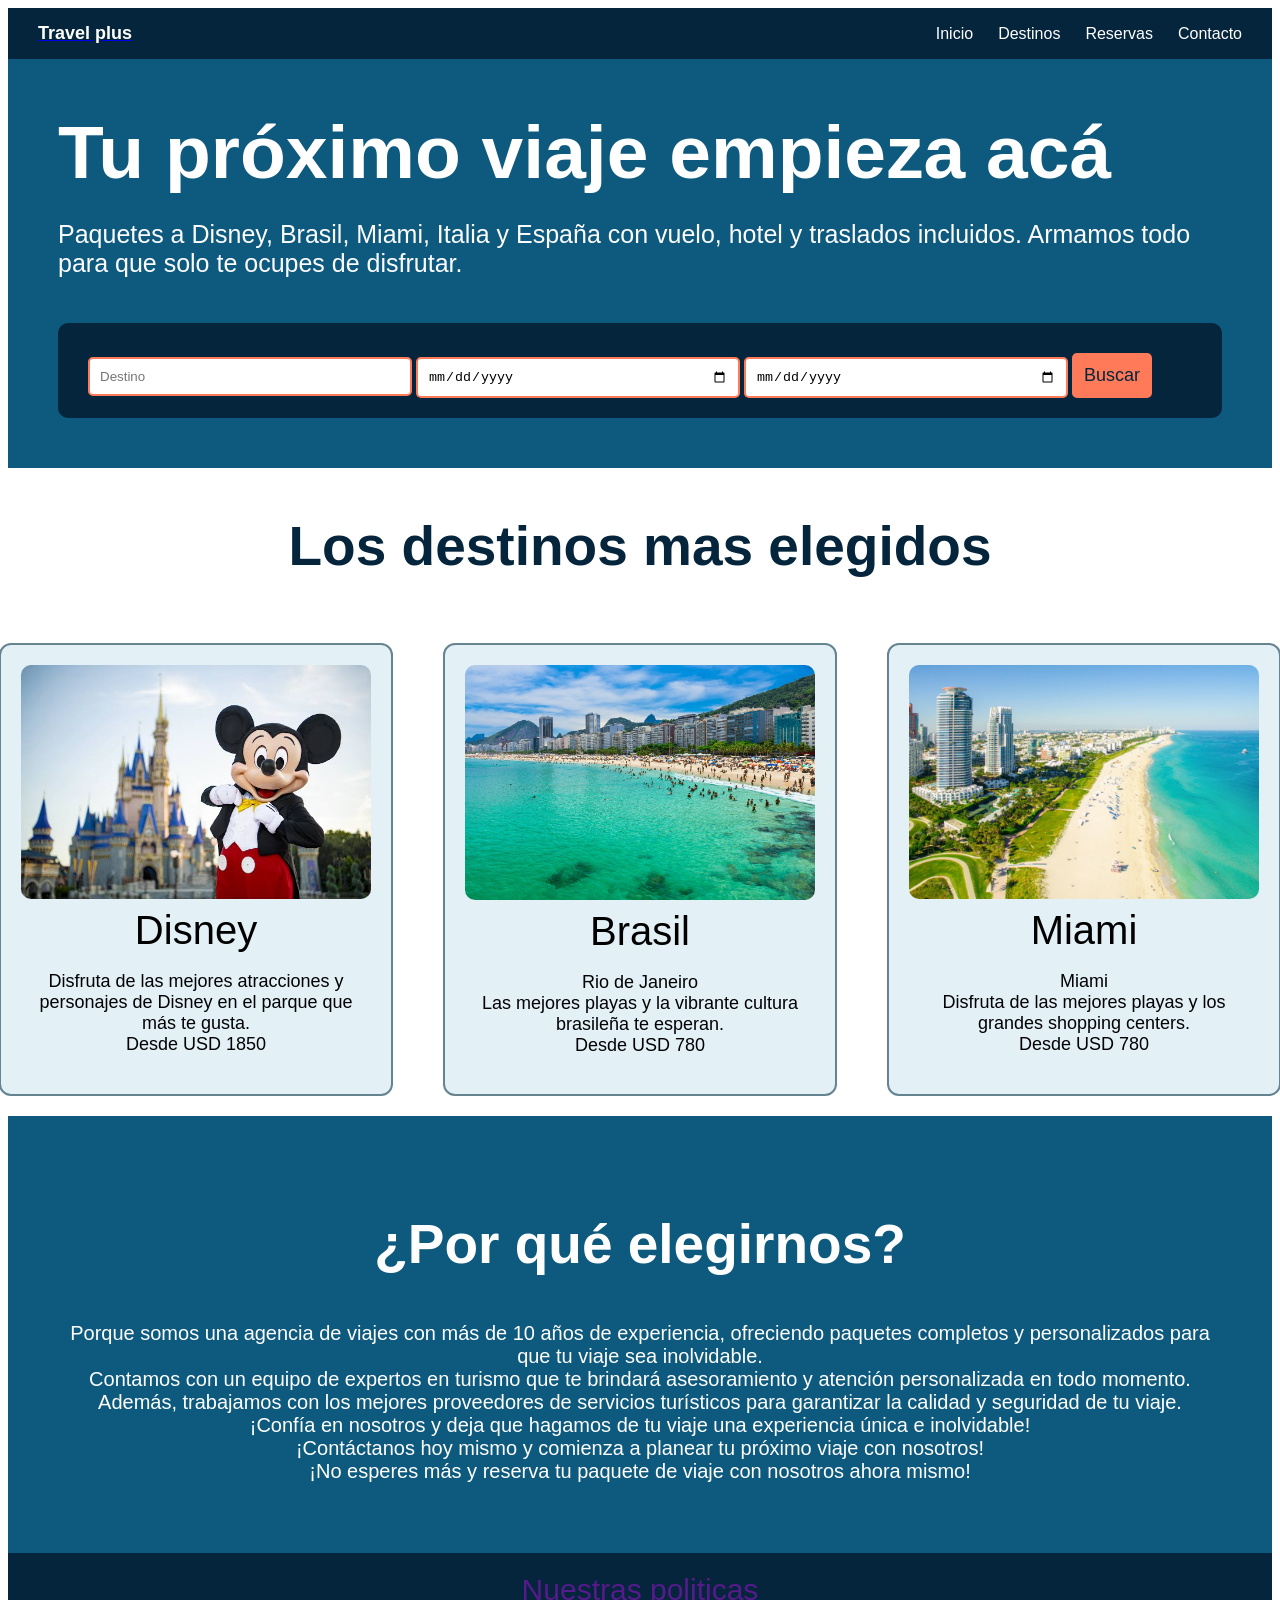
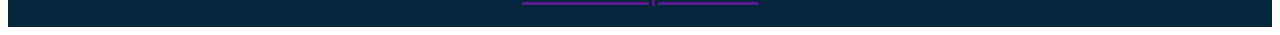
<file: index.html>
<!DOCTYPE html>
<html lang="es">
<head>
    <meta charset="UTF-8">
    <meta name="viewport" content="width=device-width, initial-scale=1.0">
    <title>Inicio</title>
    <link rel="stylesheet" href="estilos.css">
</head>
<body>
    <nav>
       
        <a href="index.html"> <div class="logo"> Travel plus </div></a>
         <div class="eso">
            <a href="index.html">Inicio</a>
            <a href="destinos.html">Destinos</a>
            <a href="reservas.html">Reservas</a>
            <a href="contacto.html">Contacto</a>
        </div>  
    </nav>
    <div class="principal">
        <h1>Tu próximo viaje empieza acá</h1>
        <p class="eslo">Paquetes a Disney, Brasil, Miami, Italia y España con vuelo, hotel y traslados incluidos. Armamos todo para que solo te ocupes de disfrutar.</p>
        
        <div class="busq">
        <form action="post">
            <input type="text" placeholder="Destino">
            <input type="date" placeholder="Fecha de salida">
            <input type="date" placeholder="Fecha de regreso">
            
            <button type="submit" class="submit">Buscar</button>
        </form>
        </div> 
    </div>
    <div class="mas">
        <h2>Los destinos mas elegidos</h2>
    </div>
    <div class="destinos">
    <div class="destino">
     <img src="disney/images.jpeg" alt="Disney"><br>
     <a href="disney.html">Disney</a>
     <p class="descripcion">Disfruta de las mejores atracciones y personajes de Disney en el parque que más te gusta. <br>Desde USD 1850</p>
    </div>
     <div class="destino">
     <img src="brasil/Copacabana Beach.Dreamstime.jpg" alt="rio"><br>
     <a href="brasil.html">Brasil</a>
     <p class="descripcion">Rio de Janeiro <br> Las mejores playas y la vibrante cultura brasileña te esperan. <br>Desde USD 780</p>
    </div>
    <div class="destino">
     <img src="miami/01_Miami-Best-Beaches_SouthBeach5th_shutterstock_520475719.jpg" alt="Miami"><br>
     <a href="miami.html">Miami</a>
     <p class="descripcion">Miami <br> Disfruta de las mejores playas y los grandes shopping centers. <br>Desde USD 780</p>
    </div>
    </div>
    <div class="elegir">
        <h2 class="h">¿Por qué elegirnos?</h2>
        <p class="elegi">Porque somos una agencia de viajes con más de 10 años de experiencia, ofreciendo paquetes completos y personalizados para que tu viaje sea inolvidable.
            <br>Contamos con un equipo de expertos en turismo que te brindará asesoramiento y atención personalizada en todo momento. <br>Además, trabajamos con los mejores proveedores de servicios turísticos para garantizar la calidad y seguridad de tu viaje. 
            <br>¡Confía en nosotros y deja que hagamos de tu viaje una experiencia única e inolvidable!
            <br>¡Contáctanos hoy mismo y comienza a planear tu próximo viaje con nosotros!
            <br>¡No esperes más y reserva tu paquete de viaje con nosotros ahora mismo!
        </p>
    </div>
    <footer>
        <a href="">Nuestras politicas</a>
    </footer>
</body>
</html>
</file>
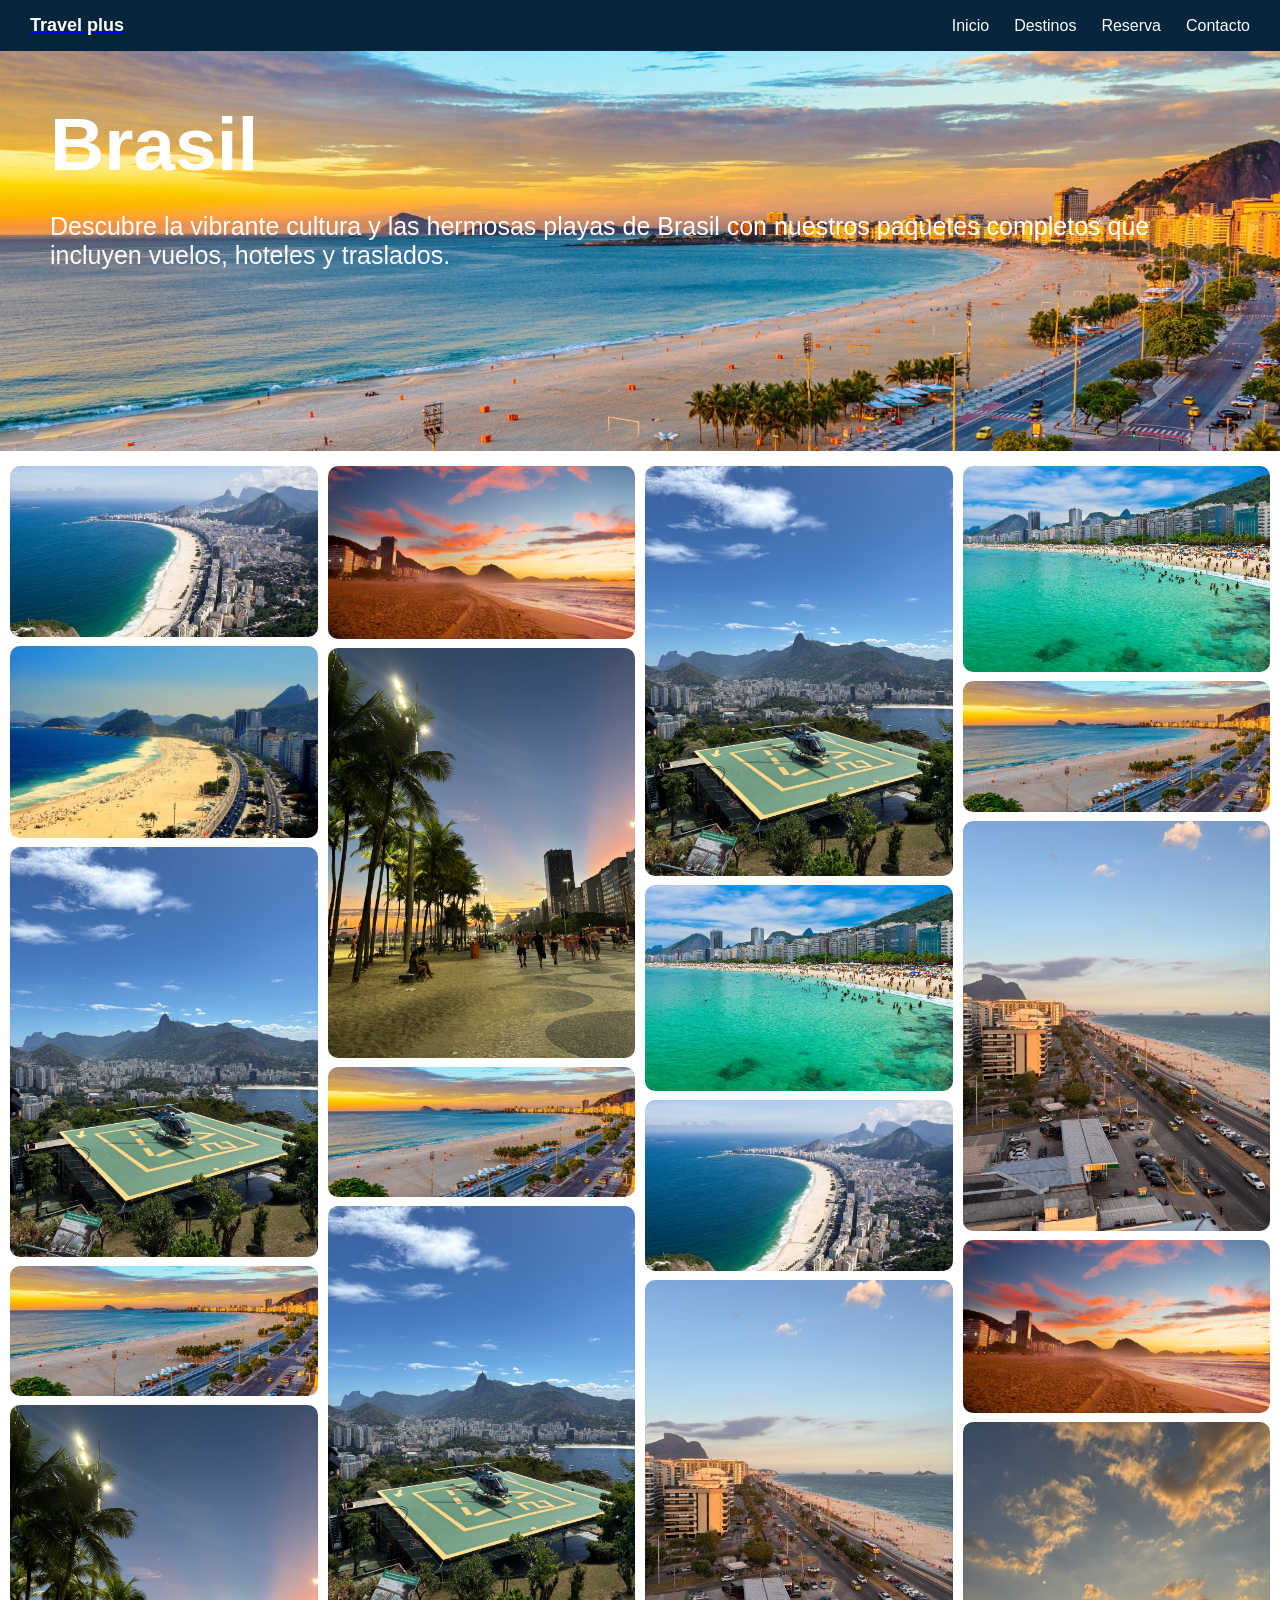
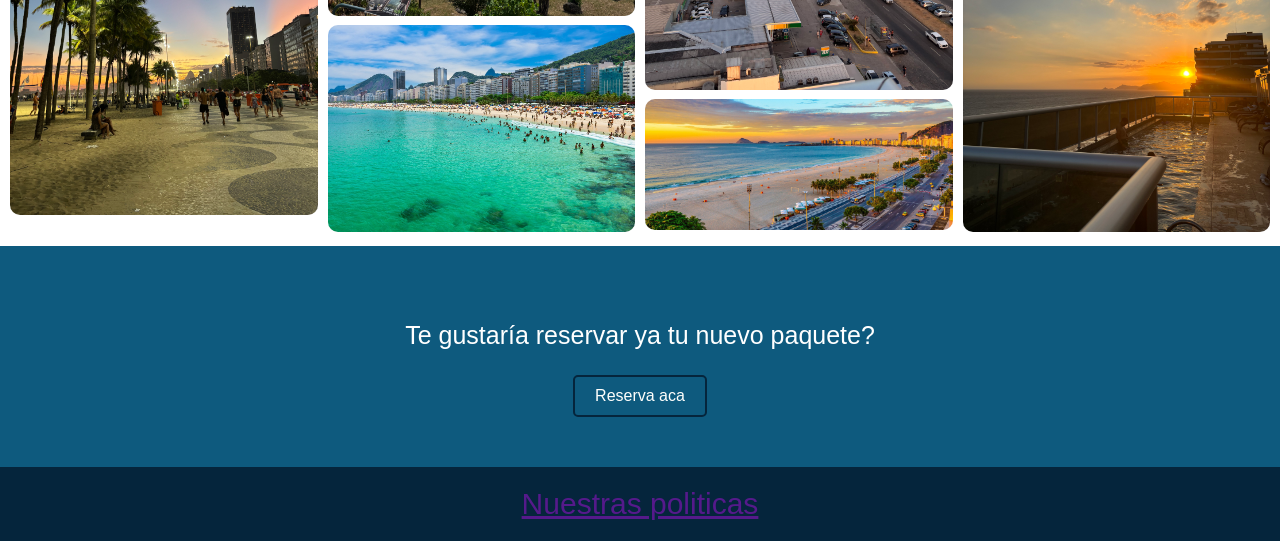
<file: brasil.html>
<!DOCTYPE html>
<html lang="es">
<head>
    <meta charset="UTF-8">
    <meta name="viewport" content="width=device-width, initial-scale=1.0">
    <title>Document</title>
    <link rel="stylesheet" href="estilos.css">
    <link rel="stylesheet" href="galeria.css">
</head>
<body>
    <nav>
        <a href="index.html">
            <div class="logo">Travel plus </div>
        </a>
        <div class="eso">
            <a href="index.html">Inicio</a>
            <a href="destinos.html">Destinos</a>
            <a href="reservas.html">Reserva</a>
            <a href="contacto.html">Contacto</a>
        </div>  
    </nav>
    <div class="principal3">
        <h1 class="w">Brasil</h1>
        <p class="eslo">Descubre la vibrante cultura y las hermosas playas de Brasil con nuestros paquetes completos que incluyen vuelos, hoteles y traslados.</p>
    </div>
    <div class="contenedor">
        <div class="fotoo">
            <img src="brasil/copacabana1.jpg" alt="img 1">
            <img src="brasil/103540-beach-Brazil-Rio_de_Janeiro-Copacabana.jpg" alt="img 1">
            <img src="brasil/IMG_1512.jpeg" alt="img 1">
            <img src="brasil/copacabana3.jpg" alt="img 1">
            <img src="brasil/IMG_1596.jpeg" alt="img 1">
        </div>
        <div class="fotoo">
            <img src="brasil/copacabana4.jpg" alt="img 2">
            <img src="brasil/IMG_1596.jpeg" alt="img 2">
            <img src="brasil/copacabana3.jpg" alt="img 2">
            <img src="brasil/IMG_1512.jpeg" alt="img 2">
            <img src="brasil/Copacabana Beach.Dreamstime.jpg" alt="img 2">
        </div>
        <div class="fotoo">
            <img src="brasil/IMG_1512.jpeg" alt="img 3">
            <img src="brasil/Copacabana Beach.Dreamstime.jpg" alt="img 3">
            <img src="brasil/copacabana1.jpg" alt="img 3">
            <img src="brasil/IMG_2219.jpeg" alt="img 3">
            <img src="brasil/copacabana3.jpg" alt="img 3">
        </div>
        <div class="fotoo">
            <img src="brasil/Copacabana Beach.Dreamstime.jpg" alt="img 4">
            <img src="brasil/copacabana3.jpg" alt="img 4">
            <img src="brasil/IMG_2219.jpeg" alt="img 4">
            <img src="brasil/copacabana4.jpg" alt="img 4">
            <img src="brasil/IMG_2218.jpeg" alt="img 4">
        </div>
    </div>
    <div class="final">
        <p class="fin">Te gustaría reservar ya tu nuevo paquete?</p>
        <button class="boton2">Reserva aca</button>
    </div>
    <footer>
        <a href="">Nuestras politicas</a>
    </footer>
</body>
</html>
</file>
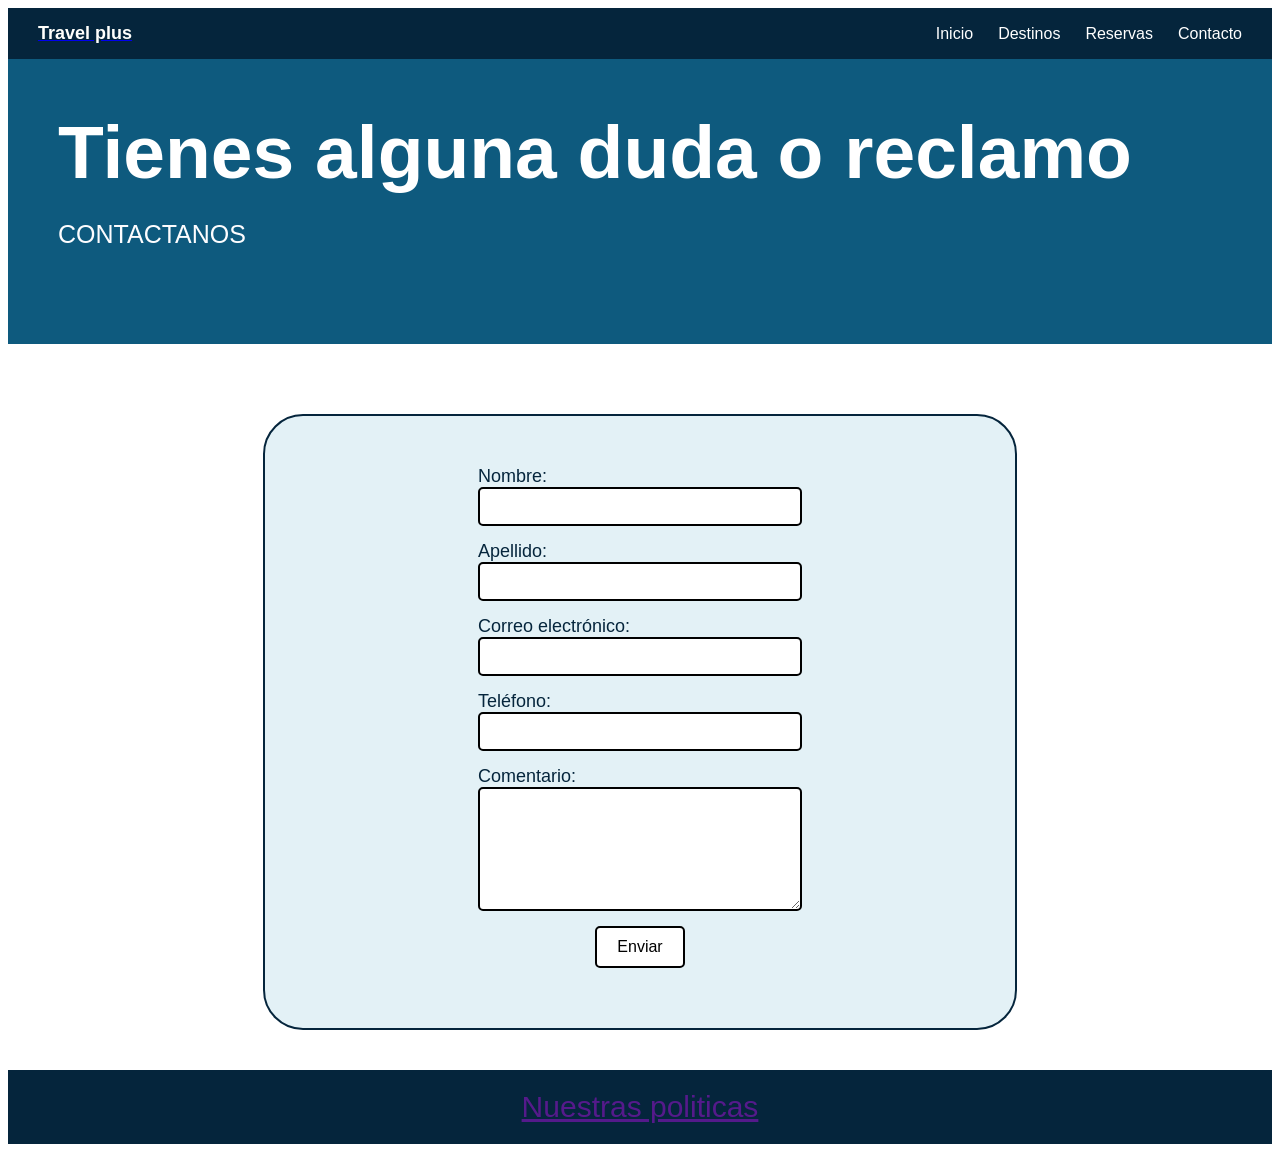
<file: contacto.html>
<!DOCTYPE html>
<html lang="es">
<head>
    <meta charset="UTF-8">
    <meta name="viewport" content="width=device-width, initial-scale=1.0">
    <title>Contacto</title>
    <link rel="stylesheet" href="estilos.css">
</head>
<body>
    <nav>
        <a href="index.html">
            <div class="logo">Travel plus</div>
        </a>
        <div class="eso">
            <a href="index.html">Inicio</a>
            <a href="destinos.html">Destinos</a>
            <a href="reservas.html">Reservas</a>
           <a href="contacto.html">Contacto</a>
     </div>
    </nav>
     <div class="principal">
       <h1>Tienes alguna duda o reclamo</h1>
    <p class="eslo">CONTACTANOS</p>
      </div>
    <div class="cont">
     <div class="reserva">
    <form action="" method="post" class="formulario">
      <div class="campo">
       <label for="nombre">Nombre:</label>
      <input type="text" id="nombre" name="nombre" required class="coso">
    </div>
      <div class="campo">
      <label for="apellido">Apellido:</label>
    <input type="text" id="apellido" name="apellido" required class="coso">
      </div>
    <div class="campo">
       <label for="email">Correo electrónico:</label>
     <input type="email" id="email" name="email" required class="coso">
    </div>
    <div class="campo">
       <label for="telefono">Teléfono:</label>
    <input type="tel" id="telefono" name="telefono" required class="coso">
      </div>
    <div class="campo">
      <label for="comentario">Comentario:</label>
     <textarea id="comentario" name="comentario" class="mensaje" required></textarea>
      </div>
     <button type="submit" class="boton5">Enviar</button>
      </form>
    </div>
    </div>
    <footer>
      <a href="">Nuestras politicas</a>
    </footer>
</body>
</html>
</file>
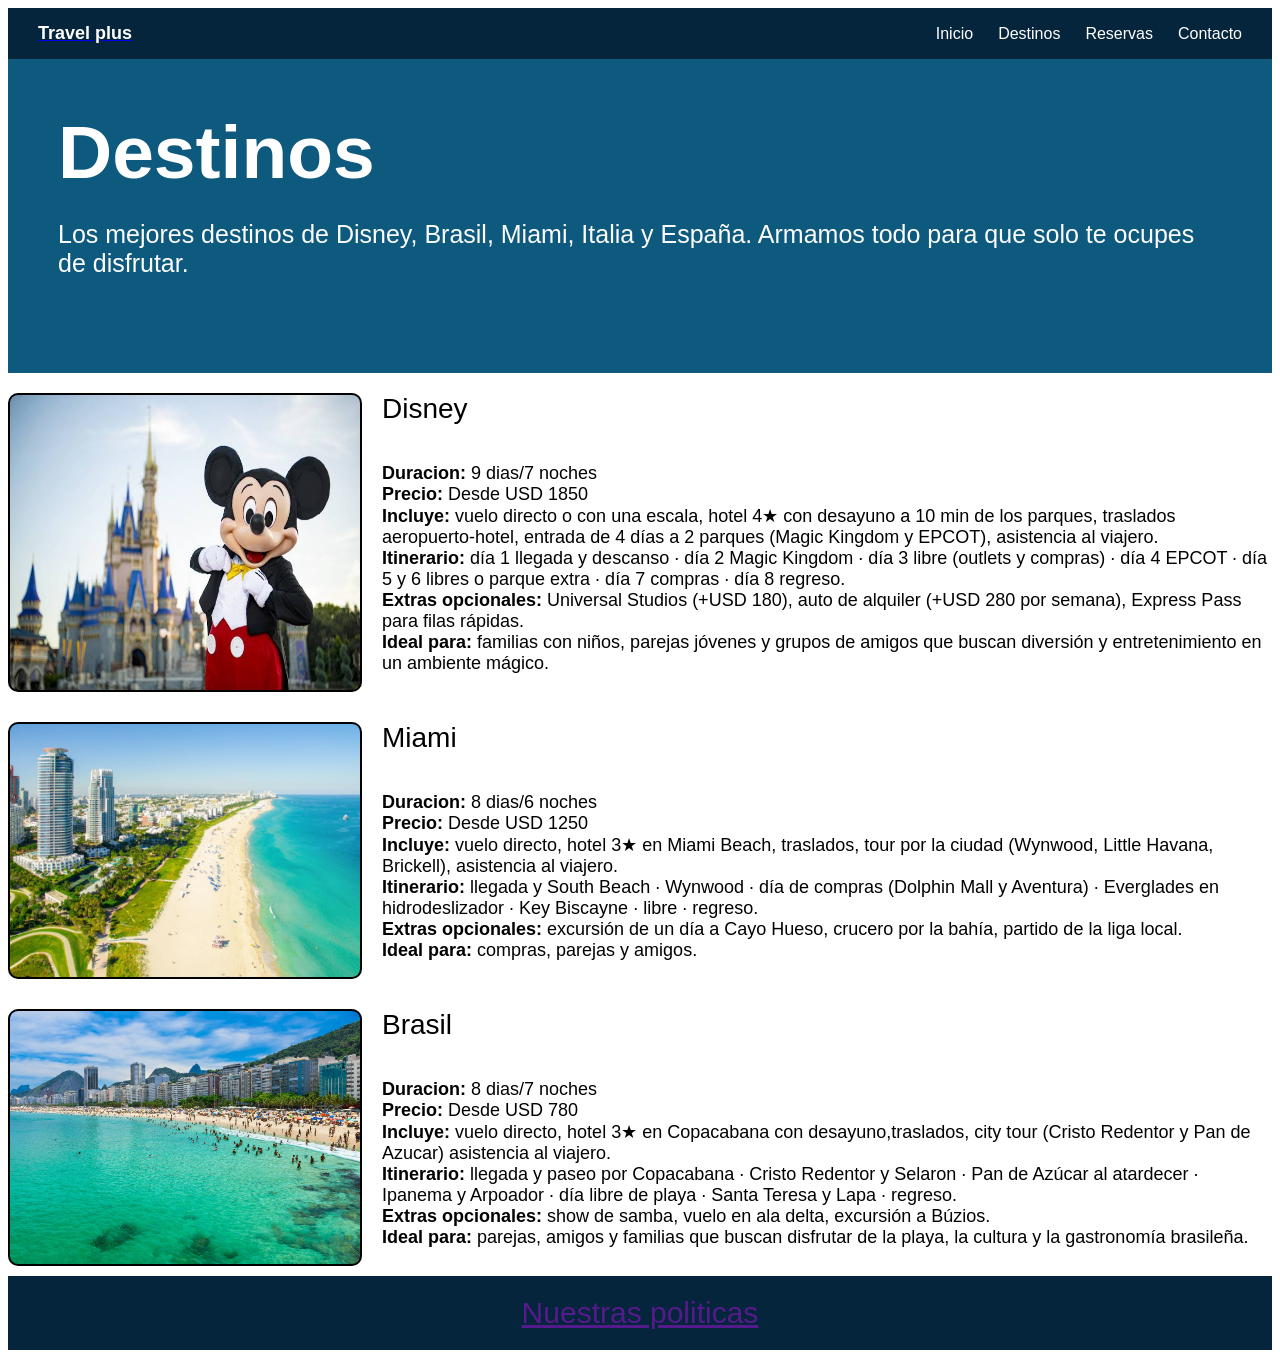
<file: destinos.html>
<!DOCTYPE html>
<html lang="es">
<head>
    <meta charset="UTF-8">
    <meta name="viewport" content="width=device-width, initial-scale=1.0">
    <title>Destinos</title>
    <link rel="stylesheet" href="estilos.css">
</head>
<body>
    <nav>
        <a href="index.html">
            <div class="logo">Travel plus </div>
        </a>
        <div class="eso">
            <a href="index.html">Inicio</a>
            <a href="destinos.html">Destinos</a>
            <a href="reservas.html">Reservas</a>
            <a href="contacto.html">Contacto</a>
        </div>  
    </nav>
    <div class="mas">
    <div class="principal">
            <h1 class="w">Destinos</h1>
            <p class="eslo">Los mejores destinos de Disney, Brasil, Miami, Italia y España. Armamos todo para que solo te ocupes de disfrutar.</p>
    </div>
    <div class="dis">
    <img src="disney/images.jpeg" alt="Disney" class="disney">
    <div class="info">
    <a href="disney.html" class="i">Disney</a>
    <p class="desc"> <b>Duracion:</b> 9 dias/7 noches <br>
    <b>Precio:</b> Desde USD 1850 <br>
    <b>Incluye:</b> vuelo directo o con una escala, hotel 4★ con desayuno a 10 min de los parques, traslados aeropuerto-hotel, entrada de 4 días a 2 parques (Magic Kingdom y EPCOT), asistencia al viajero.
    <br> <b>Itinerario:</b> día 1 llegada y descanso · día 2 Magic Kingdom · día 3 libre (outlets y compras) · día 4 EPCOT · día 5 y 6 libres o parque extra · día 7 compras · día 8 regreso. 
    <br> <b>Extras opcionales:</b> Universal Studios (+USD 180), auto de alquiler (+USD 280 por semana), Express Pass para filas rápidas.
    <br> <b>Ideal para:</b> familias con niños, parejas jóvenes y grupos de amigos que buscan diversión y entretenimiento en un ambiente mágico.
    </p>
    </div>
    </div>
    <div class="dis">
        <img src="miami/01_Miami-Best-Beaches_SouthBeach5th_shutterstock_520475719.jpg" alt="" class="disney">
       <div class="info">
        <a href="miami.html" class="i">Miami</a>
        <p class="desc"> 
            <b>Duracion:</b> 8 dias/6 noches <br>
                <b>Precio:</b> Desde USD 1250 <br>
    <b>Incluye:</b> vuelo directo, hotel 3★ en Miami Beach, traslados, tour por la ciudad (Wynwood, Little Havana, Brickell), asistencia al viajero.
    <br> <b>Itinerario:</b> llegada y South Beach · Wynwood · día de compras (Dolphin Mall y Aventura) · Everglades en hidrodeslizador · Key Biscayne · libre · regreso.
    <br> <b>Extras opcionales:</b> excursión de un día a Cayo Hueso, crucero por la bahía, partido de la liga local.
    <br> <b>Ideal para:</b> compras, parejas y amigos.
        </p>
       </div>
    </div>
    <div class="dis">
    <img src="brasil/Copacabana Beach.Dreamstime.jpg" alt="Disney" class="disney">
    <div class="info">
    <a href="brasil.html" class="i">Brasil</a>
    <p class="desc"> <b>Duracion:</b> 8 dias/7 noches <br>
    <b>Precio:</b> Desde USD 780 <br>
    <b>Incluye:</b> vuelo directo, hotel 3★ en Copacabana con desayuno,traslados, city tour (Cristo Redentor y Pan de Azucar) asistencia al viajero.
    <br> <b>Itinerario:</b> llegada y paseo por Copacabana · Cristo Redentor y Selaron · Pan de Azúcar al atardecer · Ipanema y Arpoador · día libre de playa · Santa Teresa y Lapa · regreso.
    <br> <b>Extras opcionales:</b> show de samba, vuelo en ala delta, excursión a Búzios.
    <br> <b>Ideal para:</b> parejas, amigos y familias que buscan disfrutar de la playa, la cultura y la gastronomía brasileña.
    </p>
    </div>
    </div>
    <footer>
        <a href="">Nuestras politicas</a>
    </footer>
</body>
</html>
</file>
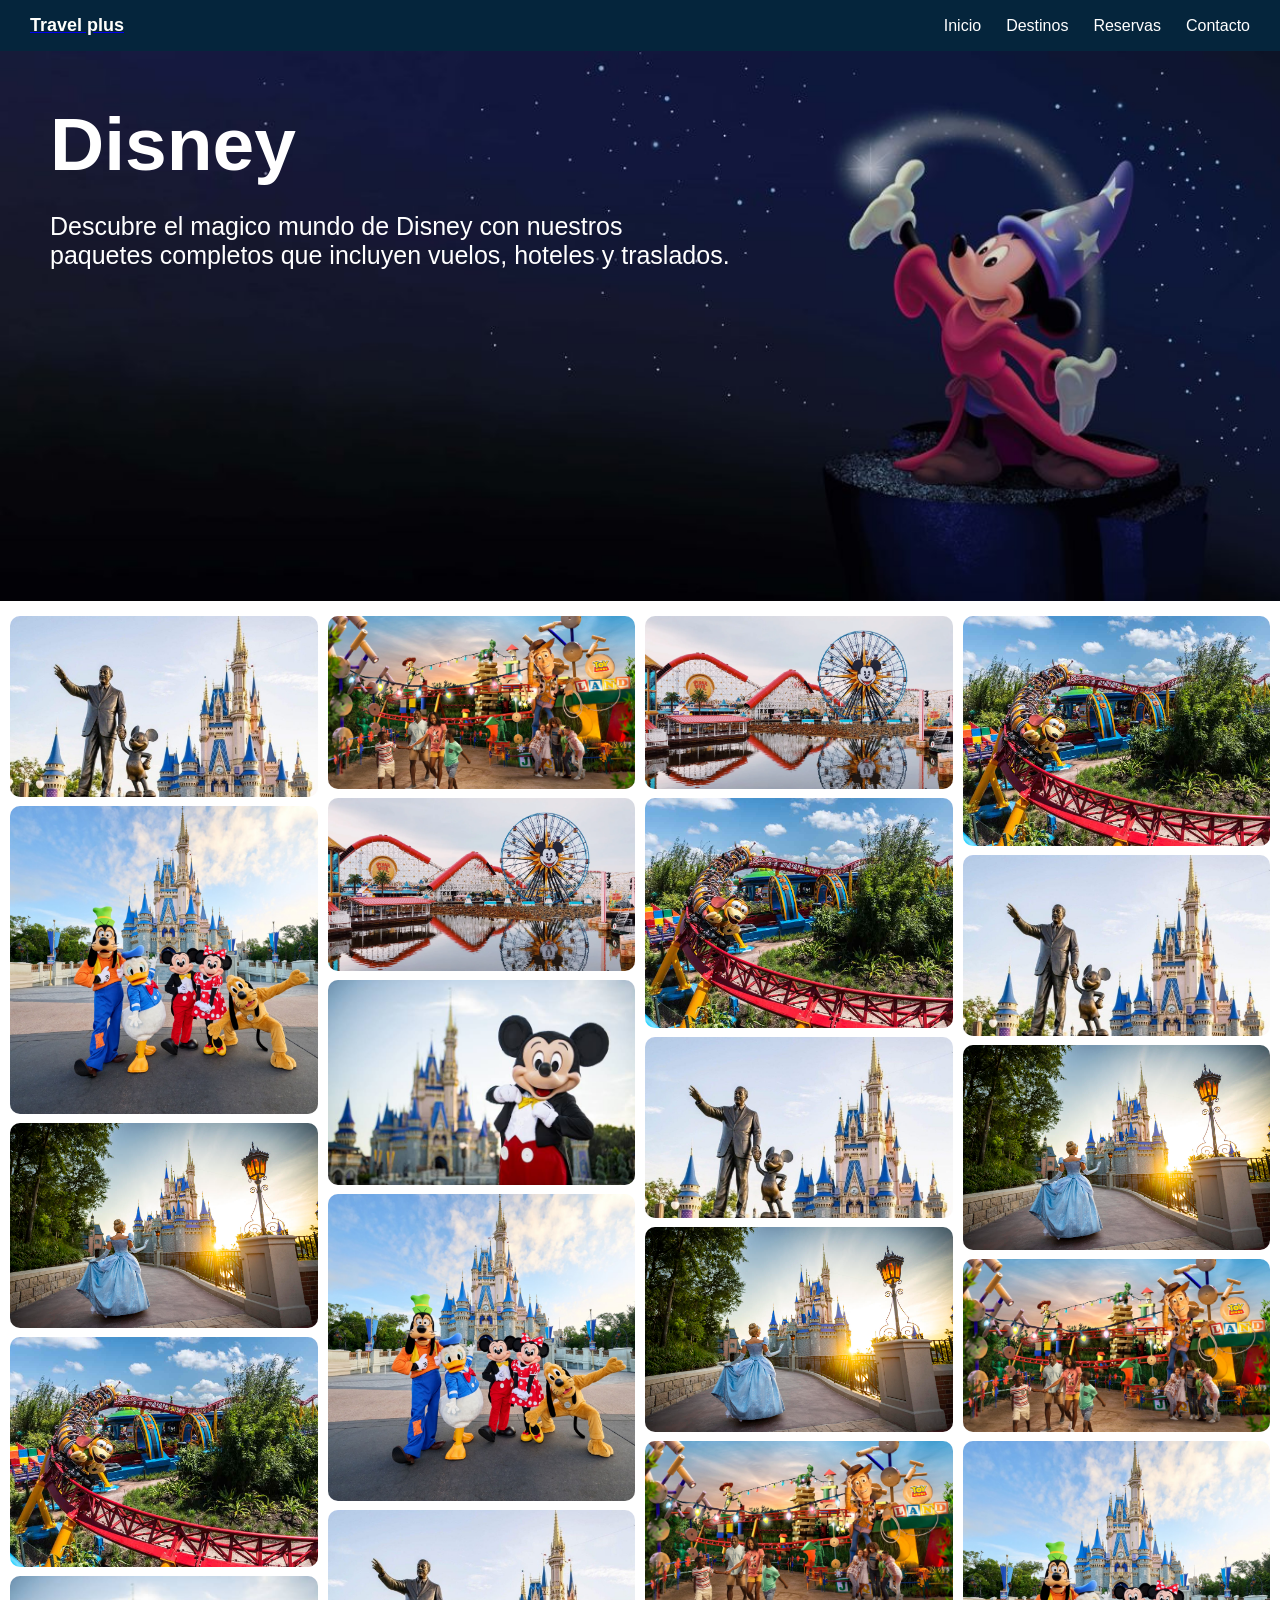
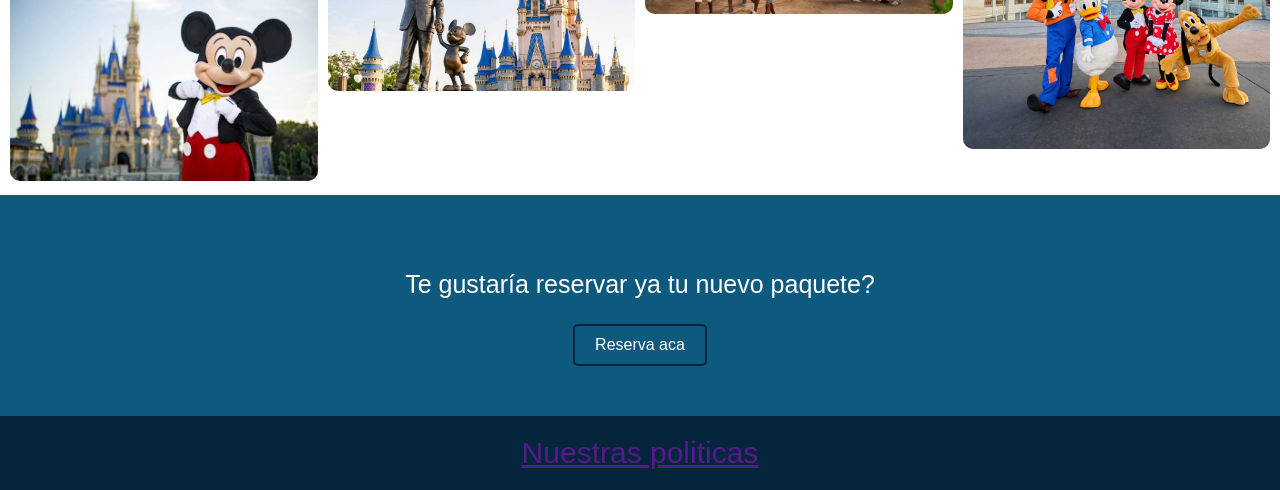
<file: disney.html>
<!DOCTYPE html>
<html lang="es">
<head>
    <meta charset="UTF-8">
    <meta name="viewport" content="width=device-width, initial-scale=1.0">
    <title>Disney</title>
    <link rel="stylesheet" href="estilos.css">
    <link rel="stylesheet" href="galeria.css">
</head>
<body>
    <nav>
        <a href="index.html">
            <div class="logo">Travel plus </div>
        </a>
        <div class="eso">
            <a href="index.html">Inicio</a>
            <a href="destinos.html">Destinos</a>
            <a href="reservas.html">Reservas</a>
            <a href="contacto.html">Contacto</a>
        </div>  
    </nav>
    <div class="principal2"> 
    <h1 class="disne">Disney</h1>
    <p class="esl">Descubre el magico mundo de Disney con nuestros <br>paquetes completos  que incluyen vuelos, hoteles y traslados.</p>
    </div> 
    <div class="contenedor">
        <div class="fotoo">
            <img src="disney/18776a074cc3e5dcc71c0ab3027ec594.jpg" alt="img 1">
            <img src="disney/fab-five-in-front-cinderella-castle-1x1.jpg.avif" alt="img 1">
            <img src="disney/4899_MagicKingdomCastleDisney_2025_2_b0375952-175d-411c-bc1b-5a458cae2fc8.jpg" alt="img 1">
            <img src="disney/slinky-dog-disney.jpg" alt="img 1">
            <img src="disney/images.jpeg" alt="img 1">
        </div>
        <div class="fotoo">
            <img src="disney/toy-story-land-16x9.jpg" alt="img 2">
            <img src="disney/brandi-alexandra-Mvav3d0Ki2k-unsplash.jpg.webp" alt="img 2">
            <img src="disney/images.jpeg" alt="img 2">
            <img src="disney/fab-five-in-front-cinderella-castle-1x1.jpg.avif" alt="img 2">
            <img src="disney/18776a074cc3e5dcc71c0ab3027ec594.jpg" alt="img 2">
        </div>
        <div class="fotoo">
            <img src="disney/brandi-alexandra-Mvav3d0Ki2k-unsplash.jpg.webp" alt="img 3">
            <img src="disney/slinky-dog-disney.jpg" alt="img 3">
            <img src="disney/18776a074cc3e5dcc71c0ab3027ec594.jpg" alt="img 3">
            <img src="disney/4899_MagicKingdomCastleDisney_2025_2_b0375952-175d-411c-bc1b-5a458cae2fc8.jpg" alt="img 3">
            <img src="disney/toy-story-land-16x9.jpg" alt="img 3">
        </div>
        <div class="fotoo">
            <img src="disney/slinky-dog-disney.jpg" alt="img 4">
            <img src="disney/18776a074cc3e5dcc71c0ab3027ec594.jpg" alt="img 4">
            <img src="disney/4899_MagicKingdomCastleDisney_2025_2_b0375952-175d-411c-bc1b-5a458cae2fc8.jpg" alt="img 4">
            <img src="disney/toy-story-land-16x9.jpg" alt="img 4">
            <img src="disney/fab-five-in-front-cinderella-castle-1x1.jpg.avif" alt="img 4">
        </div>
    </div>
    <div class="final">
        <p class="fin">Te gustaría reservar ya tu nuevo paquete?</p>
        <button class="boton2">Reserva aca</button>
    </div>
    <footer>
        <a href="">Nuestras politicas</a>
    </footer>
</body>
</html>
</file>
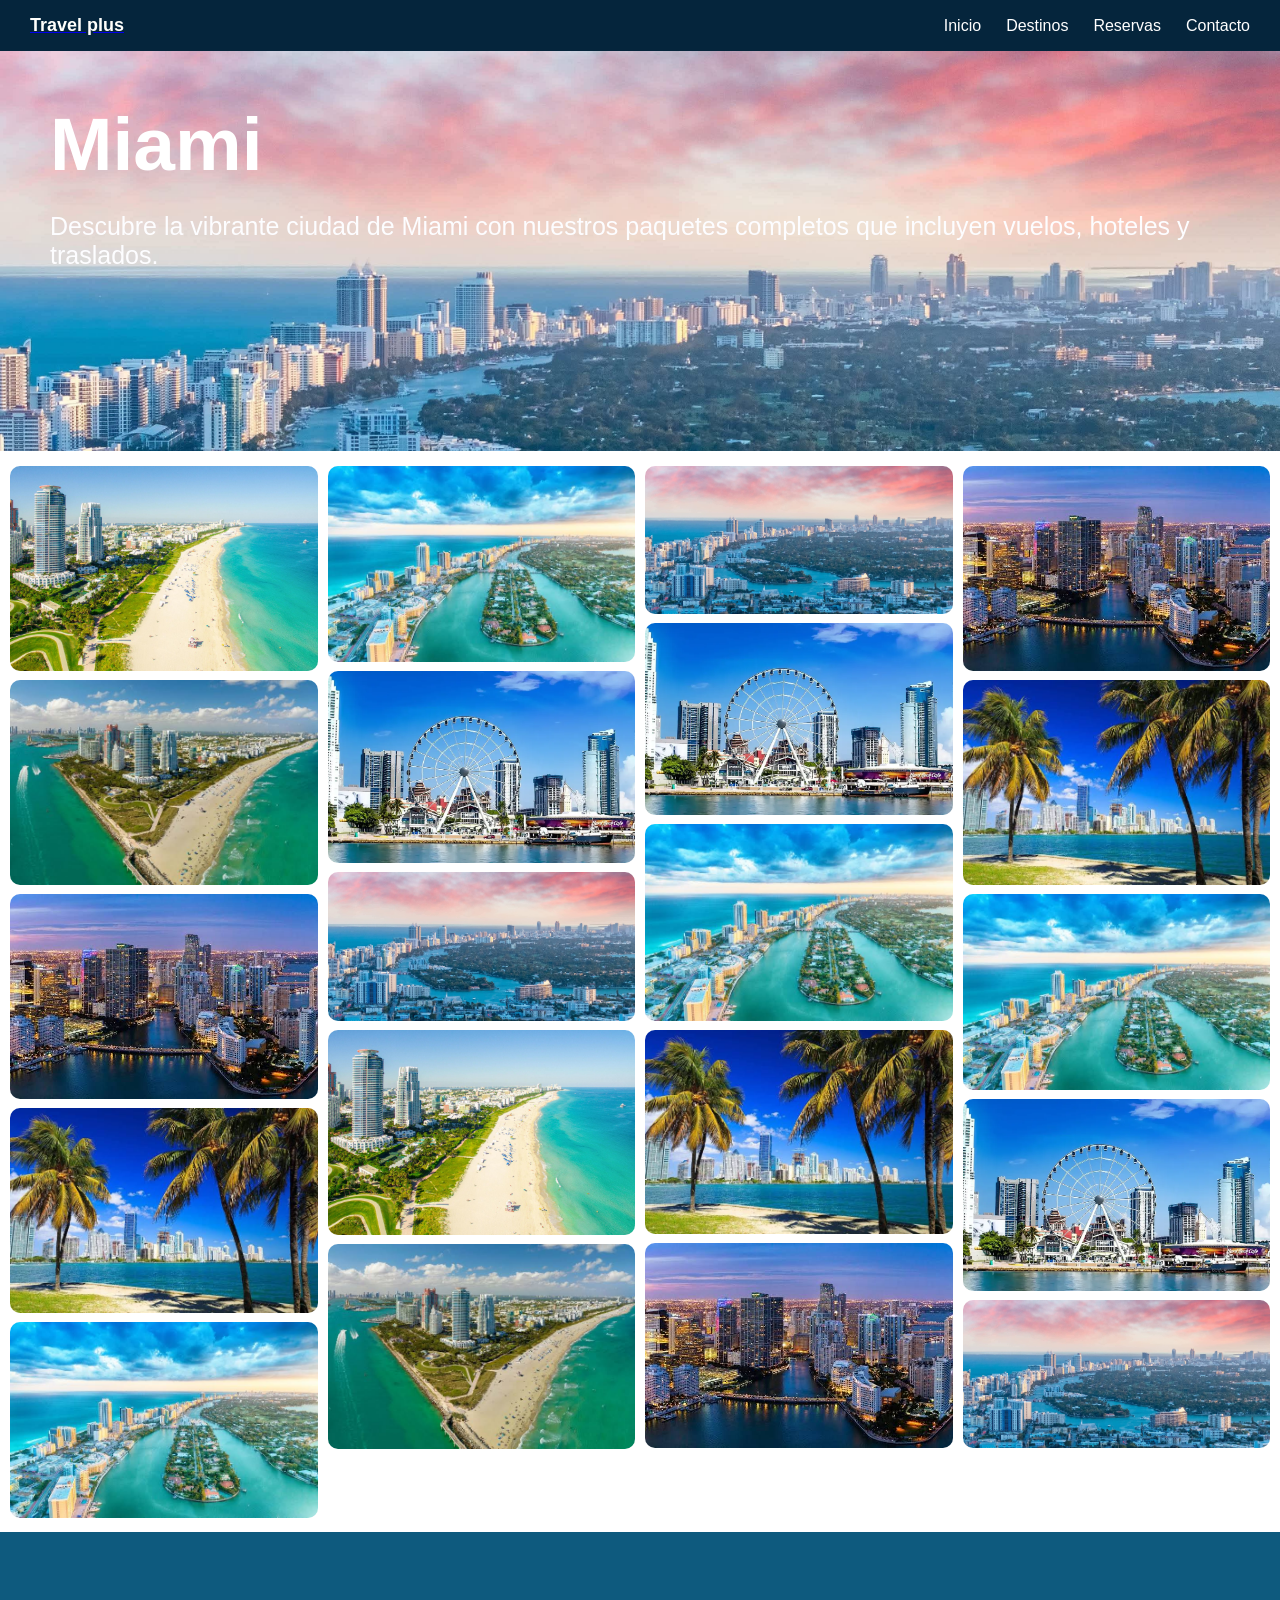
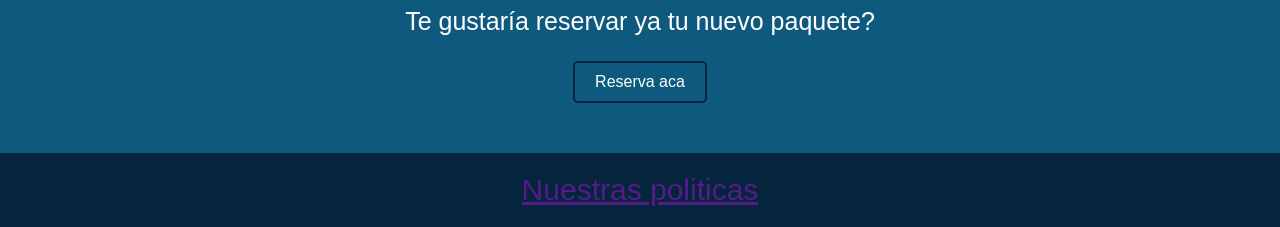
<file: miami.html>
<!DOCTYPE html>
<html lang="es">
<head>
    <meta charset="UTF-8">
    <meta name="viewport" content="width=device-width, initial-scale=1.0">
    <title>Miami</title>
    <link rel="stylesheet" href="estilos.css">
    <link rel="stylesheet" href="galeria.css">
</head>
<body>
    <nav>
        <a href="index.html">
            <div class="logo">Travel plus </div>
        </a>
        <div class="eso">
            <a href="index.html">Inicio</a>
            <a href="destinos.html">Destinos</a>
            <a href="reservas.html">Reservas</a>
            <a href="contacto.html">Contacto</a>
        </div>  
    </nav>
   <div class="principal4">
        <h1 class="w">Miami</h1>
        <p class="eslo">Descubre la vibrante ciudad de Miami con nuestros paquetes completos que incluyen vuelos, hoteles y traslados.</p>
    </div>
        <div class="contenedor">
        <div class="fotoo">
            <img src="miami/01_Miami-Best-Beaches_SouthBeach5th_shutterstock_520475719.jpg" alt="img 1">
            <img src="miami/images.jpeg" alt="img 1">
            <img src="miami/miami1.jpeg" alt="img 1">
            <img src="miami/miami2.jpeg" alt="img 1">
            <img src="miami/miami3.jpeg" alt="img 1">
        </div>
        <div class="fotoo">
            <img src="miami/miami3.jpeg" alt="img 2">
            <img src="miami/miami4.jpeg" alt="img 2">
            <img src="miami/miami5.jpg" alt="img 2">
            <img src="miami/01_Miami-Best-Beaches_SouthBeach5th_shutterstock_520475719.jpg" alt="img 2">
            <img src="miami/images.jpeg" alt="img 2">
        </div>
        <div class="fotoo">
            <img src="miami/miami5.jpg" alt="img 3">
            <img src="miami/miami4.jpeg" alt="img 3">
            <img src="miami/miami3.jpeg" alt="img 3">
            <img src="miami/miami2.jpeg" alt="img 3">
            <img src="miami/miami1.jpeg" alt="img 3">
        </div>
        <div class="fotoo">
            <img src="miami/miami1.jpeg" alt="img 4">
            <img src="miami/miami2.jpeg" alt="img 4">
            <img src="miami/miami3.jpeg" alt="img 4">
            <img src="miami/miami4.jpeg" alt="img 4">
            <img src="miami/miami5.jpg" alt="img 4">
        </div>
    </div>
    <div class="final3">
        <p class="fin">Te gustaría reservar ya tu nuevo paquete?</p>
        <button class="boton2">Reserva aca</button>
    </div>
    <footer>
        <a href="">Nuestras politicas</a>
    </footer>
</body>
</html>
</file>
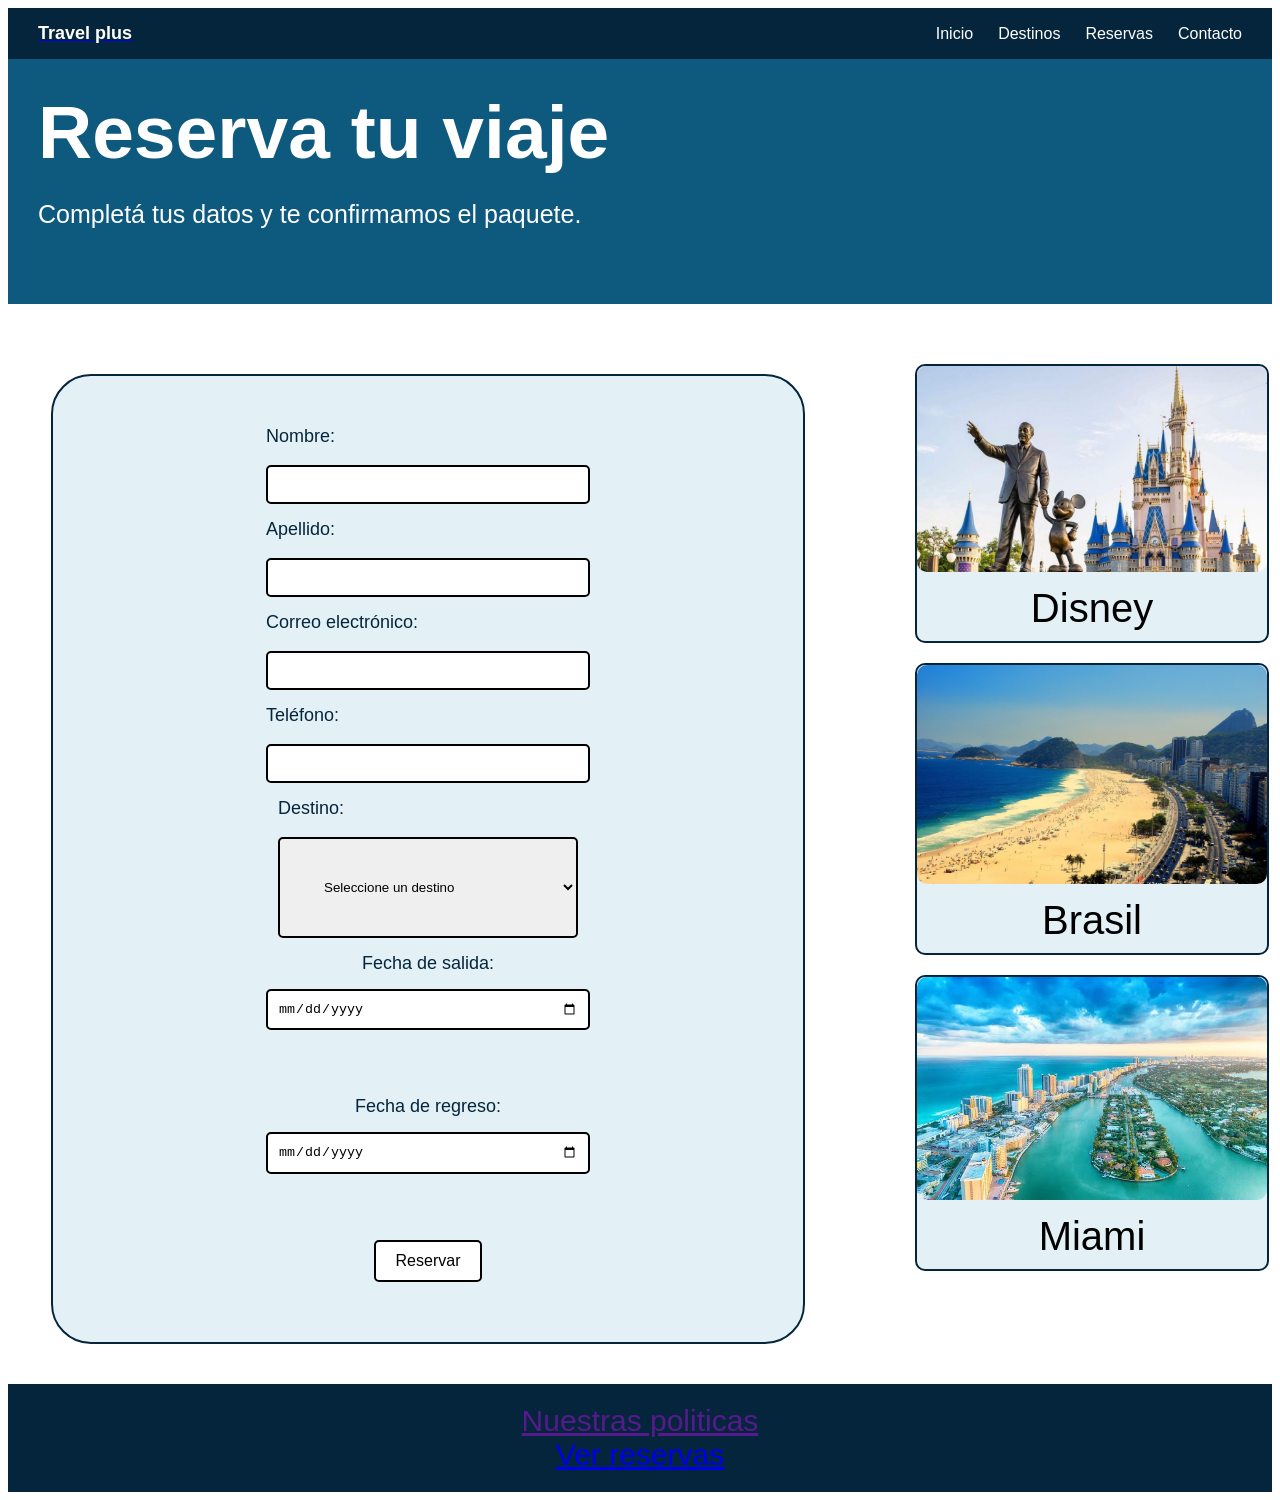
<file: reservas.html>
<!DOCTYPE html>
<html lang="es">
<head>
    <meta charset="UTF-8">
    <meta name="viewport" content="width=device-width, initial-scale=1.0">
    <title>Reservas</title>
    <link rel="stylesheet" href="estilos.css">
</head>
<body>
    <nav>
        <a href="index.html">
            <div class="logo">Travel plus </div>
        </a>
        <div class="eso">
            <a href="index.html">Inicio</a>
            <a href="destinos.html">Destinos</a>
            <a href="reservas.html">Reservas</a>
            <a href="contacto.html">Contacto</a>
        </div>  
    </nav>
    <div class="res">
    <h1>Reserva tu viaje</h1>
    <p class="eslo">Completá tus datos y te confirmamos el paquete. </p>
    </div>
    <div class="cont">
    <div class="reserva">
    <form action="insertar.php" class="formulario" method="post">
        <div class="campo">
        <label for="nombre">Nombre:</label> <br>
        <input type="text" id="nombre" name="nombre" required class="coso">
        </div>
        <div class="campo">
        <label for="apellido">Apellido:</label><br>
        <input type="text" id="apellido" name="apellido" required class="coso">
        </div>
        <div class="campo">
        <label for="email">Correo electrónico:</label> <br>
        <input type="email" id="email" name="email" required class="coso">
        </div>
        <div class="campo">
        <label for="telefono">Teléfono:</label> <br>
        <input type="tel" id="telefono" name="telefono" required class="coso">
        </div>
        <div class="campo">
        <label for="destino">Destino:</label><br>
        <select id="destino" name="destino" required class="select" class="cos">
            <option value="" class="cos">Seleccione un destino</option>
            <option value="disney" class="cos">Disney</option>
            <option value="brasil" class="cos">Brasil</option>
            <option value="miami" class="cos">Miami</option>
        </select>
        </div>
        <label for="fecha_salida">Fecha de salida:</label>
        <input type="date" id="fecha_salida" name="fecha_salida" required class="coso"><br><br>

        <label for="fecha_regreso">Fecha de regreso:</label>
        <input type="date" id="fecha_regreso" name="fecha_regreso" required class="coso"><br><br>

        <button type="submit" class="boton5">Reservar</button>
    </form>
    </div>
<div class="fts">
    <div class="foto">
    <img src="disney/18776a074cc3e5dcc71c0ab3027ec594.jpg" alt="Disney" class="ft">
    <p class="rese">Disney</p>
    </div>
    <div class="foto">
    <img src="brasil/103540-beach-Brazil-Rio_de_Janeiro-Copacabana.jpg" alt="rio" class="ft">
    <p class="rese">Brasil</p>
    </div>
    <div class="foto">
    <img src="miami/miami3.jpeg" alt="Miami" class="ft">
    <p class="rese">Miami</p>
    </div>
</div>
</div>
<footer>
        <a href="">Nuestras politicas</a> <br>
        <a href="verreserva.php">Ver reservas</a>
    </footer>
</body>
</html>
</file>
<file: estilos.css>
nav{
    background-color: #05253c;
    padding: 15px 30px;
    align-items: center;
    display: flex;
    justify-content: space-between;
}
.logo{

    color: #fffffc;
    font-weight: bold;
    font-size: 18px;
    font-family:'Gill Sans', 'Gill Sans MT', Calibri, 'Trebuchet MS', sans-serif;  
}
.eso{
    text-decoration: none;
    display: flex;
    flex-direction: row;
    justify-content: right;
    gap: 25px;
}
.eso a{
    font-family: 'Gill sans', 'gill snans mt', 'Gill Sans', 'Gill Sans MT', Calibri, 'Trebuchet MS', sans-serif;
    text-decoration: none;
    color: #ffffff;
}
.principal{
    background-color: #0E5A7E ;
    padding: 50px;
    color: white;
}
h1{
    margin: 0;
    font-family:'Gill Sans', 'Gill Sans MT', Calibri, 'Trebuchet MS', sans-serif;
    font-size: 75px;
    color: #ffffff;
    }
.eslo{
    font-size: 25px;
    color: #fdfdff;
    font-family:'Gill Sans', 'Gill Sans MT', Calibri, 'Trebuchet MS', sans-serif;
    padding-bottom: 20px;
}
.boton{

    background-color: #6262f6;
    color: #fffffc;
    border: 2px solid #FF7A59;
    padding: 10px 20px;
    font-size: 16px;
    cursor: pointer;
    margin-bottom: 10px;
    border-radius: 5px;
}
.busq{
    background-color: #05253c;
    padding: 20px 30px;
    border-radius: 10px;
}
input{
    padding: 10px;
    border: 2px solid #FF7A59;
    border-radius: 5px;
    width: 300px;
}

.submit{
    font-family: 'Gill Sans', 'Gill Sans MT', Calibri, 'Trebuchet MS', sans-serif;
    background-color: #FF7A59;
    color: #05253c;
    border: 2px solid #FF7A59;
    padding: 10px 10px;
    font-size: 18px;
    cursor: pointer;
    margin-top: 10px;
    border-radius: 5px;
}
h2{
    font-family:'Gill Sans', 'Gill Sans MT', Calibri, 'Trebuchet MS', sans-serif;
    font-size: 55px;
    color: #05253c;
    text-align: center;
} 
img{
    width: 350px;
    height: auto;
    border-radius: 10px;
}
.descripcion{
    font-family:'Gill Sans', 'Gill Sans MT', Calibri, 'Trebuchet MS', sans-serif;
    font-size: 18px;
    color: #020204;
}
.t{
    font-family:'Gill Sans', 'Gill Sans MT', Calibri, 'Trebuchet MS', sans-serif;
    font-size: 24px;
    color: #020204;
}
.destinos{
    display: flex;
    justify-content: center;
    gap: 50px;
    padding: 20px;
}
.destino{
    text-decoration: none;
    text-align: center;
    padding: 20px;
    border: 2px solid #65848f;
    width: 350px;
    border-radius: 12px;
    background-color: #E3F1F6;
    font-size: 40px;
    font-family:'Gill Sans', 'Gill Sans MT', Calibri, 'Trebuchet MS', sans-serif;
    display: inline-block;
    gap: 100px;

}
.destino a{
    text-decoration: none;
    color: #000000;
}
.elegir{
    color: #ffffff;
    background-color: #0E5A7E;
    padding: 50px;

}
.elegi{
    font-family:'Gill Sans', 'Gill Sans MT', Calibri, 'Trebuchet MS', sans-serif;
    font-size: 20px;
    color: #ffffff;
    text-align: center;
}
.h{
   
    color: #ffffff;
}
.info{
    background-color: 0;
}
.disney{
    margin-top: 20px;
    background-color: #000000;
    padding: 2px;
}
.dis{
    padding-bottom: 10px;
    display: flex; 
  
}
.i{
    display: flex;
    padding: 20px;
    font-family:'Gill Sans', 'Gill Sans MT', Calibri, 'Trebuchet MS', sans-serif;
    font-size: 28px;
    color: #000000;
    text-decoration: none;
    align-items: flex-start;
    gap: 20px;
}
.desc{
    font-family:'Gill Sans', 'Gill Sans MT', Calibri, 'Trebuchet MS', sans-serif;
    font-size: 18px;
    color: #020204;
    padding-left: 20px;
}
.esl{
    font-family:'Gill Sans', 'Gill Sans MT', Calibri, 'Trebuchet MS', sans-serif;
    font-size: 25px;
    color: #ffffff;
   
}
.principal2{
    background-image: url('disney/fondo\ de\ d.jpg');
    height: 550px;
    background-size: cover;
    background-color: #a3b8f2;
    padding: 50px;
}
.final{
    background-color: #0E5A7E;
    padding: 50px;
}
.fin{
    font-family:'Gill Sans', 'Gill Sans MT', Calibri, 'Trebuchet MS', sans-serif;
    font-size: 25px;
    color: #ffffff;
    text-align: center;
}
.boton2{
    background-color: #0E5A7E;
    color: #fffffc;
    border: 2px solid #05253c;
    padding: 10px 20px;
    font-size: 16px;
    cursor: pointer;
    margin-bottom: 10px;
    border-radius: 5px;
    justify-content: center;
    align-items: center;
    display: block;
    margin: 0 auto; 
}
.principal3{
    background-image: url('brasil/copacabana3.jpg');
    height: 400px;
    background-size: cover;
    padding: 50px;
}

.principal4{
    background-image: url('miami/miami5.jpg');
    height: 400px;
    background-size: cover;

    padding: 50px;
}
.final3{
    background-color: #0E5A7E;
    padding: 50px;
}
.res{
    padding: 30px;
    margin: 0px;
    background-color: #0E5A7E;
}
.tit{
    font-weight: 600;
    font-size: 60px;
    padding: 30px;
    padding-bottom: 10px;
    font-family: 'Gill Sans', 'Gill Sans MT', Calibri, 'Trebuchet MS', sans-serif;
    
    color: #ffffff;

}
.rese{
    font-size: 25px;
    font-size: 40px;
    padding-bottom: 12px;
    margin: 0;
    padding: 10px;
}
.formulario{
    display: flex;
    flex-direction: column;
    align-items: center;
    gap: 15px;
}
.select{
    padding: 40px;
    border: 2px solid #000000;
    border-radius: 5px;
    width: 300px;
}
label{
    font-family:'Gill Sans', 'Gill Sans MT', Calibri, 'Trebuchet MS', sans-serif;
    font-size: 18px;
    color: #020204;
}
.boton5{
    background-color: #ffffff;
    color: #000000;
    border: 2px solid #000000;
    padding: 10px 20px;
    font-size: 16px;
    cursor: pointer;
    margin-bottom: 10px;
    border-radius: 5px;
} 
.reserva{
    width: 100%;
    background-color: #E3F1F6;
    justify-content: center;
    margin: 40px;
    width: 650px;
    padding: 50px;
    display: flex;
    border: #05253c 2px solid;
    border-radius: 40px;
}
.fts{
    padding-top: 30px;
    display: flex;
    flex-direction: column;
    padding-left: 50px;
    align-items: flex-start;
    gap: 20px;
}
.cont{
    padding-top: 30px;
    gap: 20px;
    display: flex;
    align-items: flex-start;
    justify-content: center;
}
.ft{
    width: 350px;
    height: auto;
    border-radius: 10px;
    
}
.coso{
    padding: 10px;
    border: 2px solid #000000;
    border-radius: 5px;
    width: 300px;
}
.cos{
    padding: 10px;
    border: 2px solid #000000;
    border-radius: 5px;
    width: 300px;
}
label{
    color: #05253c;
    font-family: 'Trebuchet MS', 'Lucida Sans Unicode', 'Lucida Grande', 'Lucida Sans', Arial, sans-serif;
}
.campo{
    flex: 1;
    display: flex;
    flex-direction: column;
}
.foto{
    font-family: 'Gill Sans', 'Gill Sans MT', Calibri, 'Trebuchet MS', sans-serif;
    text-align: center;
    border-radius: 10px;
    border: #05253c 2px solid;
    background-color: #E3F1F6;
}
.re{
    margin: 0%;
    padding-left: 30px;
    font-size: 70px;
    font-family: 'Gill Sans', 'Gill Sans MT', Calibri, 'Trebuchet MS', sans-serif;
    color: white;
    padding-bottom: 30px;
}
.rea{
    color: #ffffff;
}
.mensaje{
    padding: 10px;
    border: 2px solid #000000;
    border-radius: 5px;
    width: 300px;
    height: 100px;
}
footer{
    margin-top: auto;
    background-color: #05253c;
    padding: 20px;
    text-align: center;
    font-family: 'Gill Sans', 'Gill Sans MT', Calibri, 'Trebuchet MS', sans-serif;
    font-size: 30px;
}
.h11{
    margin: 0;
    font-family:'Gill Sans', 'Gill Sans MT', Calibri, 'Trebuchet MS', sans-serif;
    font-size: 75px;
    color: #ffffff;
    font-weight: bold;
}
</file>
<file: galeria.css>
*{
    box-sizing: border-box;
}
body{
    margin: 0;
    padding: 0;
}
img{
    width: 100%;
}
.contenedor{
    display: flex;
    padding: 5px;
    flex-wrap: wrap;
}
.fotoo{
    flex: 25%;
    padding: 5px;
}
.fotoo img{
    margin-top: 5px;
}
@media (max-width: 800px){
    .foto{
        flex: 50%;
    }
}
@media (max-width: 600px){
    .foto{
        flex: 100%;
    }
}
</file>
